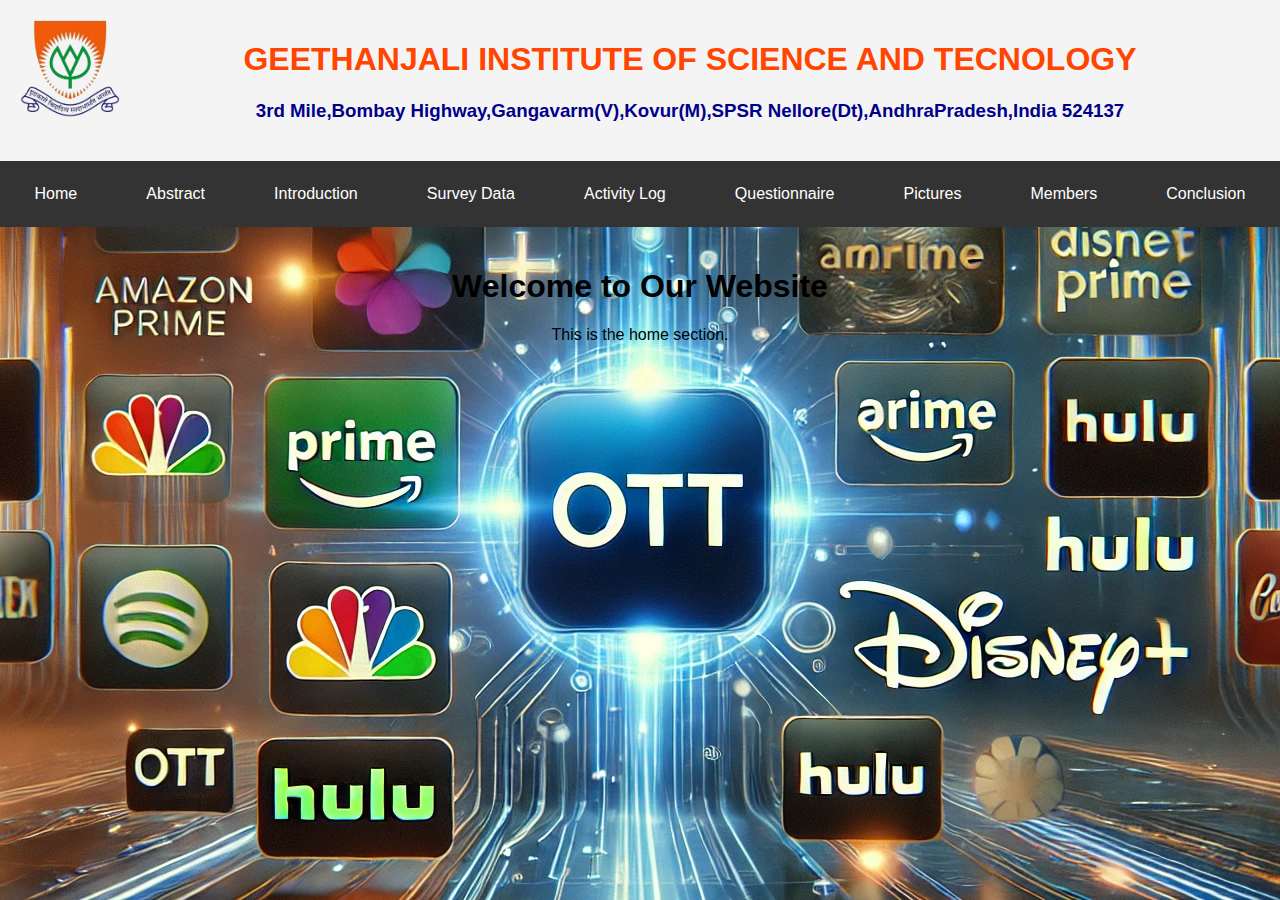
<file: index.html>
<!DOCTYPE html>
<html lang="en">
<head>
    <meta charset="UTF-8">
    <meta name="viewport" content="width=device-width, initial-scale=1.0">
    <title>Different types of ott plathforms</title>
    <style>
        body {
            font-family: Arial, sans-serif;
            margin: 0;
            padding: 0;
            background-position: top;
            background-size: auto;
        
            
        }
        .info {
            background-color: #f4f4f4;
            padding: 20px;
            text-align: center;
        }
        .navbar {
            background-color: #333;
            overflow: hidden;
            display: flex;
            justify-content: space-around;
            padding: 10px 0;
        }
        .navbar a {
            color: white;
            text-decoration: none;
            padding: 14px 20px;
        }
        .navbar a:hover {
            background-color: #575757;
        }
        .content {
            padding: 20px;
            text-align: center;
        }
    </style>
</head>
<body background="bg3.jpg">
    <div class="info">
        <img src="logo7.png" alt="Logo" align="left" width="100" height="100">
        <div>
        <h1 style="color: orangered;">GEETHANJALI INSTITUTE OF SCIENCE AND TECNOLOGY</h1>
         <h3 style="color: darkblue;">3rd Mile,Bombay Highway,Gangavarm(V),Kovur(M),SPSR Nellore(Dt),AndhraPradesh,India 524137</h3>
    </div>
    </div>
    <div class="navbar">
        <a href="#home">Home</a>
        <a href="abstract.html" >Abstract</a>
        <a href="introduction.html" >Introduction</a>
        <a href="surveydata.html" >Survey Data</a>
        <a href="activitylog.html" >Activity Log</a>
        <a href="questionnaire.html" >Questionnaire</a>
        <a href="pictures.html" >Pictures</a>
        <a href="members.html" >Members</a>
        <a href="conclusion.html" >Conclusion</a>
    </div>
    
    <div class="content" id="home">
        <h1>Welcome to Our Website</h1>
        <p>This is the home section.</p>
    </div>
</body>
</html>
</file>
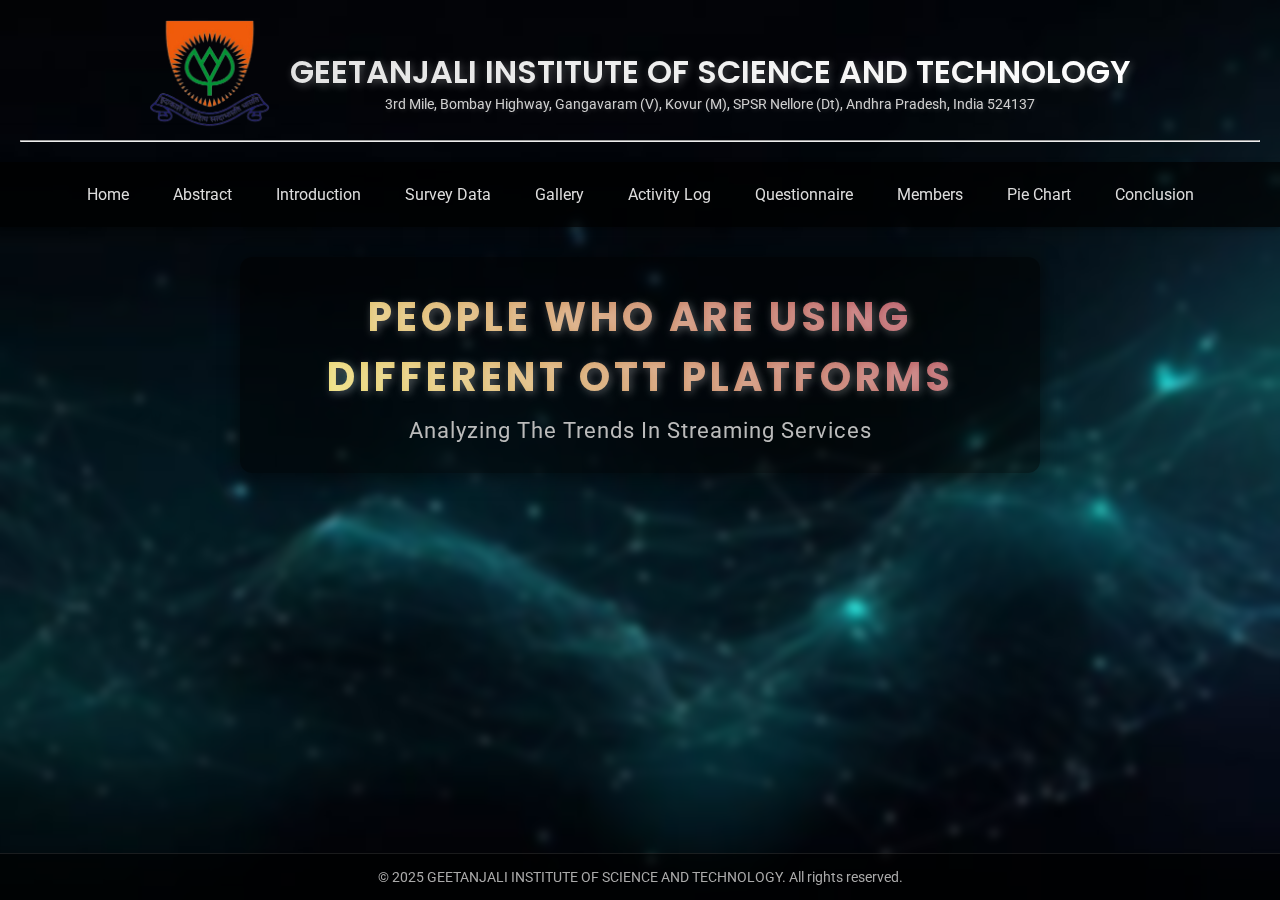
<file: A.html>
<!DOCTYPE html>
<html lang="en">
<head>
    <meta charset="UTF-8">
    <meta name="viewport" content="width=device-width, initial-scale=1.0">
    <title>Different Types of OTT Platforms</title>
    <link rel="stylesheet" href="style.css">
    <link href="https://fonts.googleapis.com/css2?family=Poppins:wght@400;600&family=Roboto&display=swap" rel="stylesheet">
    <style>
        .header-flex {
            display: flex;
            align-items: center;
            justify-content: center;
            flex-wrap: wrap;
            gap: 20px;
            text-align: center;
        }

        .header-flex img.logo7 {
            height: 110px;
        }

        .header-title {
            display: flex;
            flex-direction: column;
            align-items: center;
        }

        .header-title h1 {
            font-size: 32px;
            margin: 0;
        }

        .header-title p {
            margin: 0;
            font-size: 14px;
        }
    </style>
</head>
<body>
    <header>
        <div class="header-flex">
            <img src="logo7.png" class="logo7" alt="Logo">
            <div class="header-title">
                <h1>GEETANJALI INSTITUTE OF SCIENCE AND TECHNOLOGY</h1>
                <p>3rd Mile, Bombay Highway, Gangavaram (V), Kovur (M), SPSR Nellore (Dt), Andhra Pradesh, India 524137</p>
            </div>
        </div>
        <hr>
    </header>

    <nav class="navbar">
        <ul>
            <li><a href="A.html">Home</a></li>
            <li><a href="Abstract.html">Abstract</a></li>
            <li><a href="Introduction.html">Introduction</a></li>
            <li><a href="surveydata.html">Survey Data</a></li>
            <li><a href="gallery.html">Gallery</a></li>
            <li><a href="activitylog.html">Activity Log</a></li>
            <li><a href="questionnaire.html">Questionnaire</a></li>
            <li><a href="members.html">Members</a></li>
            <li><a href="pie chart.html">Pie Chart</a></li>
            <li><a href="conclusion.html">Conclusion</a></li>
        </ul>
    </nav>

    <main>
        <section class="content-card">
            <h1 class="title">People Who Are Using Different OTT Platforms</h1>
            <h2 class="subtitle">Analyzing the Trends in Streaming Services</h2>
        </section>
    </main>

    <footer>
        &copy; 2025 GEETANJALI INSTITUTE OF SCIENCE AND TECHNOLOGY. All rights reserved.
    </footer>
</body>
</html>
</file>
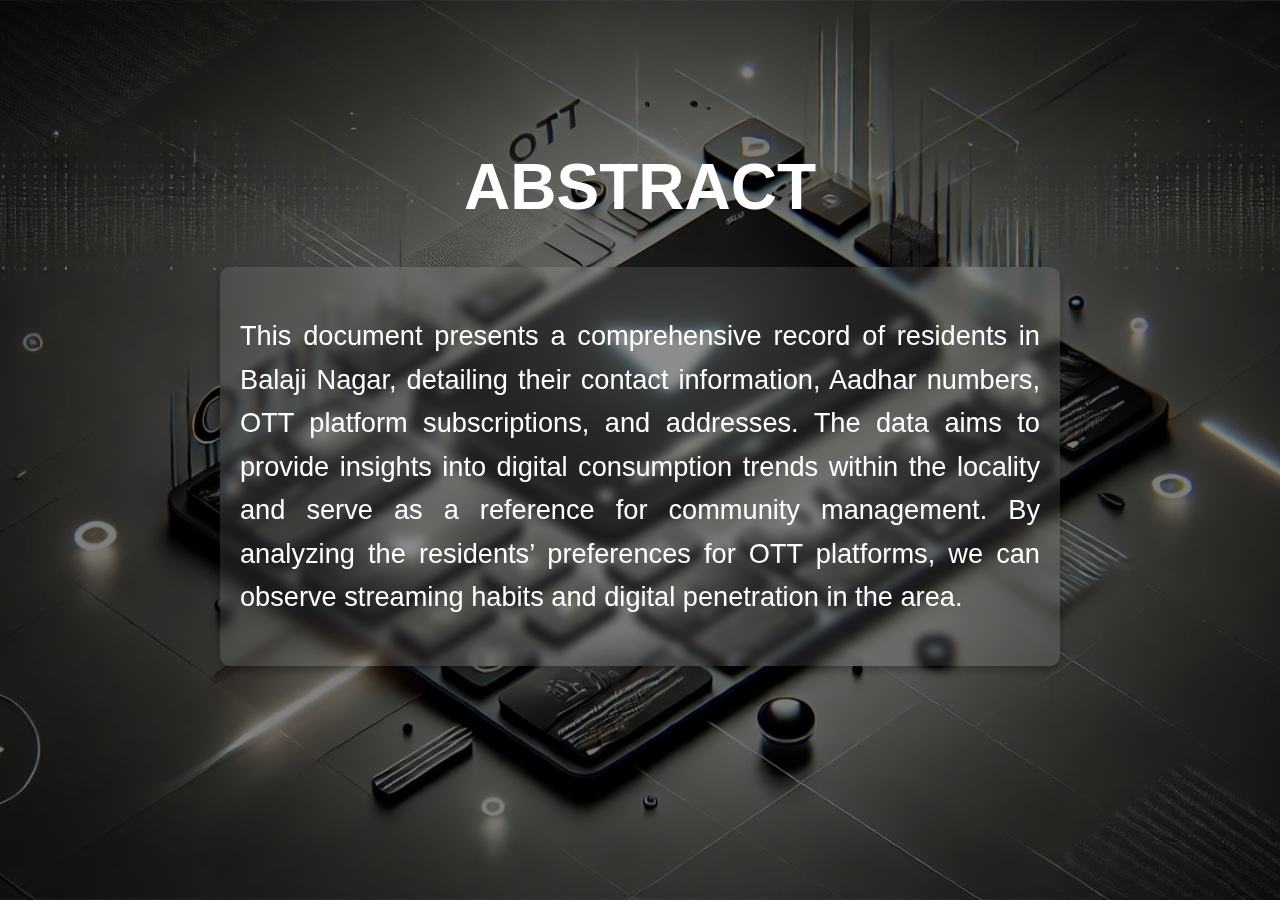
<file: Abstract.html>
<!DOCTYPE html>
<html lang="en">
<head>
    <meta charset="UTF-8">
    <meta name="viewport" content="width=device-width, initial-scale=1.0">
    <title>Abstract</title>
    <style>
        /* Background styling */
        body {
            font-family: Arial, sans-serif;
            margin: 0;
            padding: 0;
            background: url('abstract.jpg') no-repeat center center fixed;
            background-size: cover;
            color: white; /* Default text color */
            position: relative;
        }

        /* Transparent overlay */
        body::before {
            content: "";
            position: fixed;
            top: 0;
            left: 0;
            width: 100%;
            height: 100%;
            background: rgba(0, 0, 0, 0.5); /* Dark overlay for better readability */
            z-index: -1;
        }

        /* Header styling */
        .head h1 {
            text-align: center;
            font-size: 4em;
            margin-top: 150px;
            transition: color 0.3s ease-in-out;
            text-transform: uppercase;
            font-weight: bold;

        }

        .head h1:hover {
            color: aqua;
        }

        /* Paragraph container */
        .par {
            width: 80%;
            max-width: 800px;
            margin: 20px auto;
            background: rgba(255, 255, 255, 0.1); /* Slight transparency */
            padding: 20px;
            border-radius: 10px;
            box-shadow: 0px 4px 10px rgba(0, 0, 0, 0.3);
            backdrop-filter: blur(5px); /* Blur effect for a glassmorphism style */
        }

        /* Paragraph text */
        .par p {
            font-size: 1.7em;
            line-height: 1.6;
            text-align: justify;
        }
        .par p:hover{
            color: aqua;
        }
    </style>
</head>
<body>

    <div class="head">
        <h1>Abstract</h1>
    </div>

    <div class="par">
        <p>
            This document presents a comprehensive record of residents in Balaji Nagar, detailing their contact information, Aadhar numbers, OTT platform subscriptions, and addresses. The data aims to provide insights into digital consumption trends within the locality and serve as a reference for community management. By analyzing the residents’ preferences for OTT platforms, we can observe streaming habits and digital penetration in the area.
        </p>
    </div>

</body>
</html>
</file>
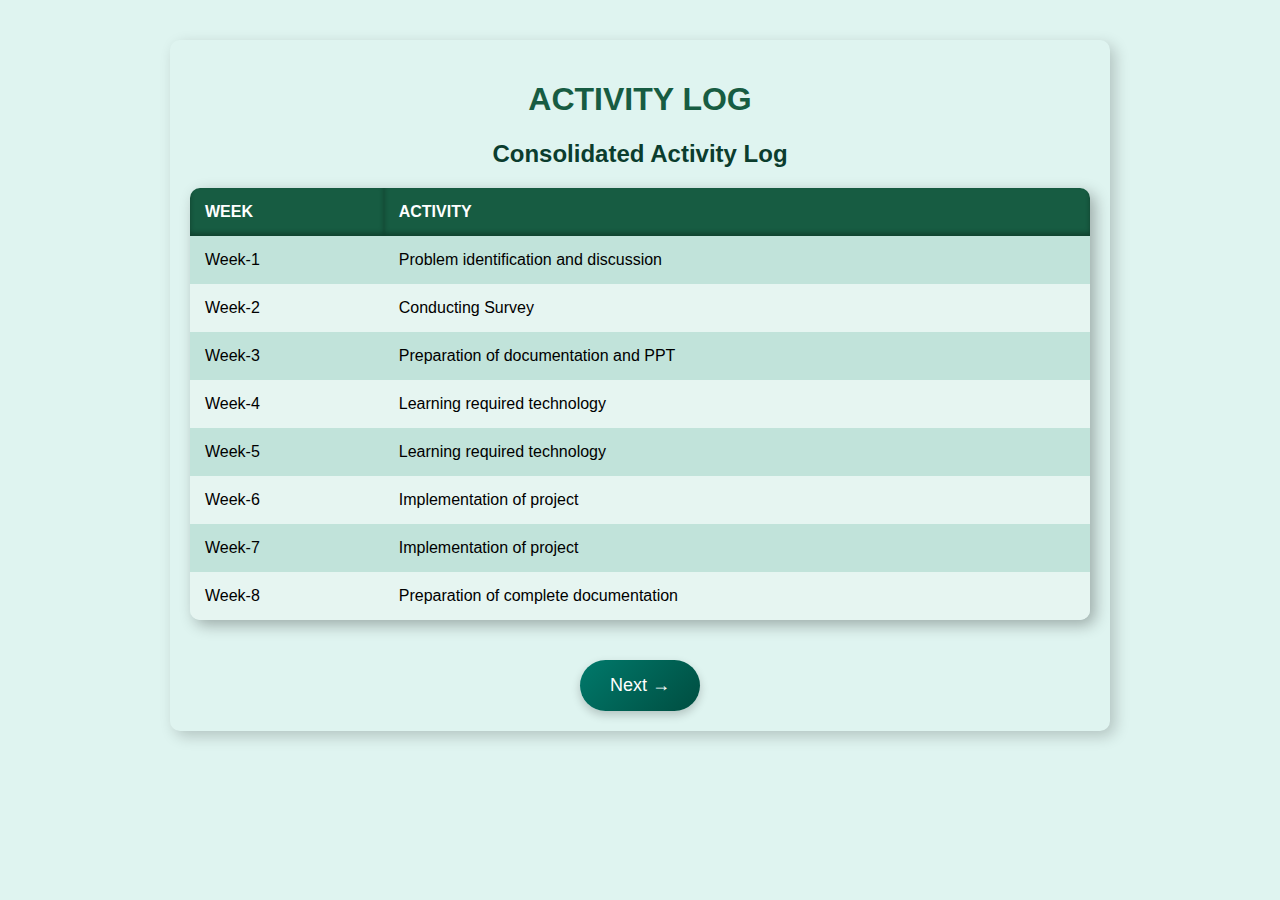
<file: activitylog.html>
<!DOCTYPE html>
<html lang="en">
<head>
    <meta charset="UTF-8">
    <meta name="viewport" content="width=device-width, initial-scale=1.0">
    <title>Activity Log</title>
    <style>
        body {
            font-family: Arial, sans-serif;
            margin: 20px;
            padding: 20px;
            background-color: #dff4f0;
            text-align: center;
        }
        .container {
            max-width: 900px;
            margin: auto;
            
            padding: 20px;
            border-radius: 10px;
            box-shadow: 5px 5px 15px rgba(0, 0, 0, 0.2);
        }
        h1 {
            color: #175c42;
        }
        h2 {
            color: #0b3d2e;
        }
        table {
            width: 100%;
            border-collapse: collapse;
            margin-top: 20px;
            border-radius: 10px;
            overflow: hidden;
            box-shadow: 5px 5px 15px rgba(0, 0, 0, 0.3);
        }
        th, td {
            padding: 15px;
            text-align: left;
        }
        th {
            background-color: #175c42;
            color: white;
            box-shadow: inset 0px -3px 5px rgba(0, 0, 0, 0.3);
        }
        tr:nth-child(even) {
            background-color: #c1e3da;
        }
        tr:nth-child(odd) {
            background-color: #e6f5f1;
        }
        .nav-buttons {
            margin-top: 20px;
        }
        .nav-buttons button {
            display: inline-block;
            margin-top: 20px;
            padding: 15px 30px;
            background: linear-gradient(135deg, #00796B, #004D40);
            color: white;
            text-decoration: none;
            border-radius: 30px;
            font-size: 18px;
            transition: 0.3s;
            cursor: pointer;
            border: none;
            box-shadow: 0px 4px 10px rgba(0, 0, 0, 0.2);
        }
        .nav-buttons button:hover {
            background: linear-gradient(135deg, #004D40, #002D20);
            transform: scale(1.1);
        }
        .prev { background-color: #175c42; }
        .next { background-color: #0b3d2e; }
    </style>
</head>
<body>
    <div class="container">
        <h1>ACTIVITY LOG</h1>
        <h2>Consolidated Activity Log</h2>
        <table>
            <tr>
                <th>WEEK</th>
                <th>ACTIVITY</th>
            </tr>
            <tr>
                <td>Week-1</td>
                <td>Problem identification and discussion</td>
            </tr>
            <tr>
                <td>Week-2</td>
                <td>Conducting Survey</td>
            </tr>
            <tr>
                <td>Week-3</td>
                <td>Preparation of documentation and PPT</td>
            </tr>
            <tr>
                <td>Week-4</td>
                <td>Learning required technology</td>
            </tr>
            <tr>
                <td>Week-5</td>
                <td>Learning required technology</td>
            </tr>
            <tr>
                <td>Week-6</td>
                <td>Implementation of project</td>
            </tr>
            <tr>
                <td>Week-7</td>
                <td>Implementation of project</td>
            </tr>
            <tr>
                <td>Week-8</td>
                <td>Preparation of complete documentation</td>
            </tr>
        </table>
        <div class="nav-buttons">
            <a href="activitylog2.html">
            <button class="next">Next &rarr;</button></a>
        </div>
    </div>
</body>
</html>
</file>
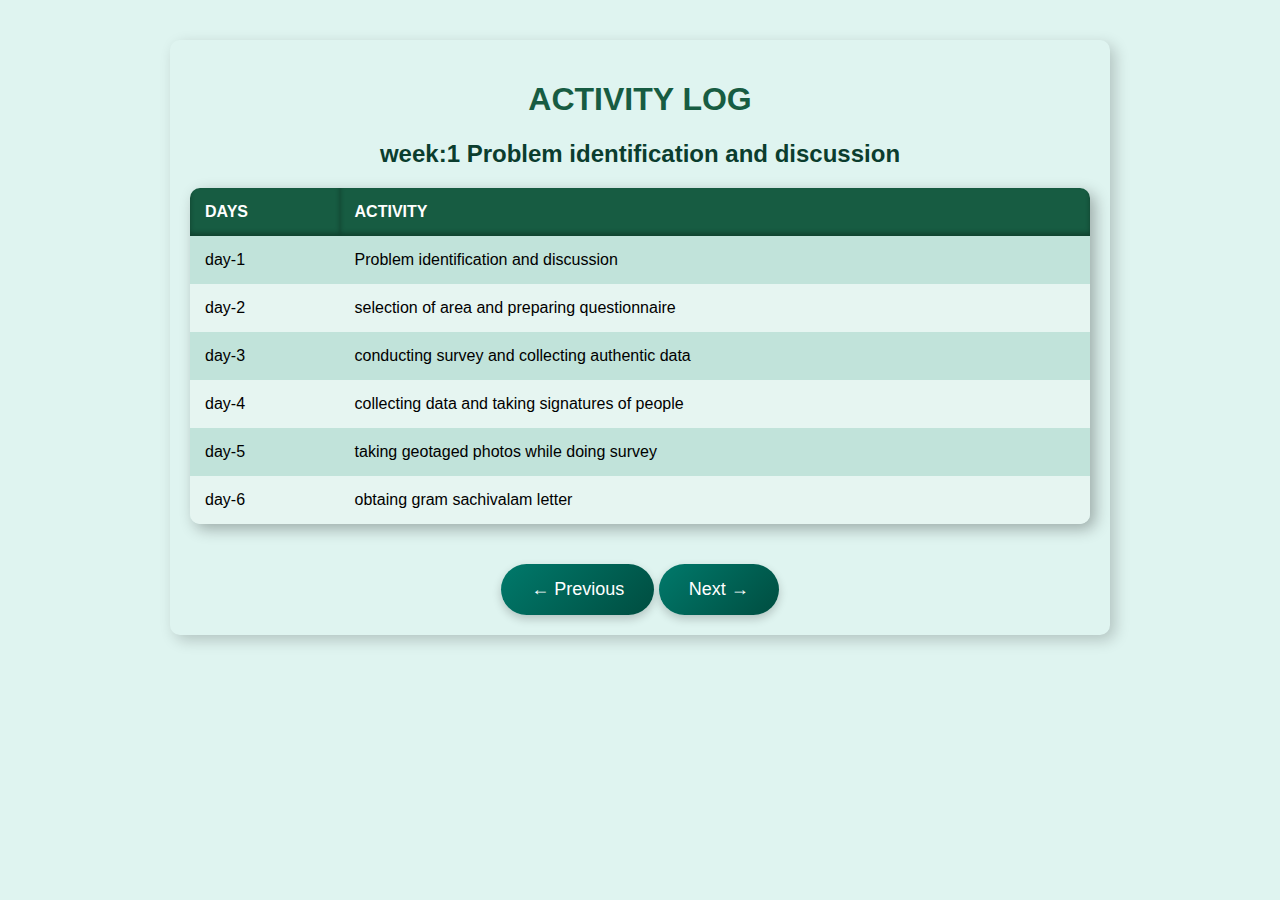
<file: activitylog2.html>
<!DOCTYPE html>
<html lang="en">
<head>
    <meta charset="UTF-8">
    <meta name="viewport" content="width=device-width, initial-scale=1.0">
    <title>Activity Log</title>
    <style>
        body {
            font-family: Arial, sans-serif;
            margin: 20px;
            padding: 20px;
            background-color: #dff4f0;
            text-align: center;
        }
        .container {
            max-width: 900px;
            margin: auto;
            padding: 20px;
            border-radius: 10px;
            box-shadow: 5px 5px 15px rgba(0, 0, 0, 0.2);
        }
        h1 {
            color: #175c42;
        }
        h2 {
            color: #0b3d2e;
        }
        table {
            width: 100%;
            border-collapse: collapse;
            margin-top: 20px;
            border-radius: 10px;
            overflow: hidden;
            box-shadow: 5px 5px 15px rgba(0, 0, 0, 0.3);
        }
        th, td {
            padding: 15px;
            text-align: left;
        }
        th {
            background-color: #175c42;
            color: white;
            box-shadow: inset 0px -3px 5px rgba(0, 0, 0, 0.3);
        }
        tr:nth-child(even) {
            background-color: #c1e3da;
        }
        tr:nth-child(odd) {
            background-color: #e6f5f1;
        }
        .nav-buttons {
            margin-top: 20px;
        }
        .nav-buttons button {
            display: inline-block;
            margin-top: 20px;
            padding: 15px 30px;
            background: linear-gradient(135deg, #00796B, #004D40);
            color: white;
            text-decoration: none;
            border-radius: 30px;
            font-size: 18px;
            transition: 0.3s;
            cursor: pointer;
            border: none;
            box-shadow: 0px 4px 10px rgba(0, 0, 0, 0.2);
        }
        .nav-buttons button:hover {
            background: linear-gradient(135deg, #004D40, #002D20);
            transform: scale(1.1);
        }
        .prev { background-color: #175c42; }
        .next { background-color: #0b3d2e; }
    </style>
</head>
<body>
    <div class="container">
        <h1>ACTIVITY LOG</h1>
        <h2>week:1 Problem identification and discussion</h2>
        <table>
            <tr>
                <th>DAYS</th>
                <th>ACTIVITY</th>
            </tr>
            <tr>
                <td>day-1</td>
                <td>Problem identification and discussion</td>
            </tr>
            <tr>
                <td>day-2</td>
                <td>selection of area and preparing questionnaire</td>
            </tr>
            <tr>
                <td>day-3</td>
                <td>conducting survey and collecting authentic data</td>
            </tr>
            <tr>
                <td>day-4</td>
                <td>collecting data and taking signatures of people </td>
            </tr>
            <tr>
                <td>day-5</td>
                <td>taking geotaged photos while doing survey</td>
            </tr>
            <tr>
                <td>day-6</td>
                <td>obtaing gram sachivalam letter</td>
            </tr>
            
        </table>
        <div class="nav-buttons">
            <a href="activitylog.html">
            <button class="prev">&larr; Previous</button></a>
        <a href="activitylog3.html">
            <button class="next">Next &rarr;</button></a>
        </div>
    </div>
</body>
</html>
</file>
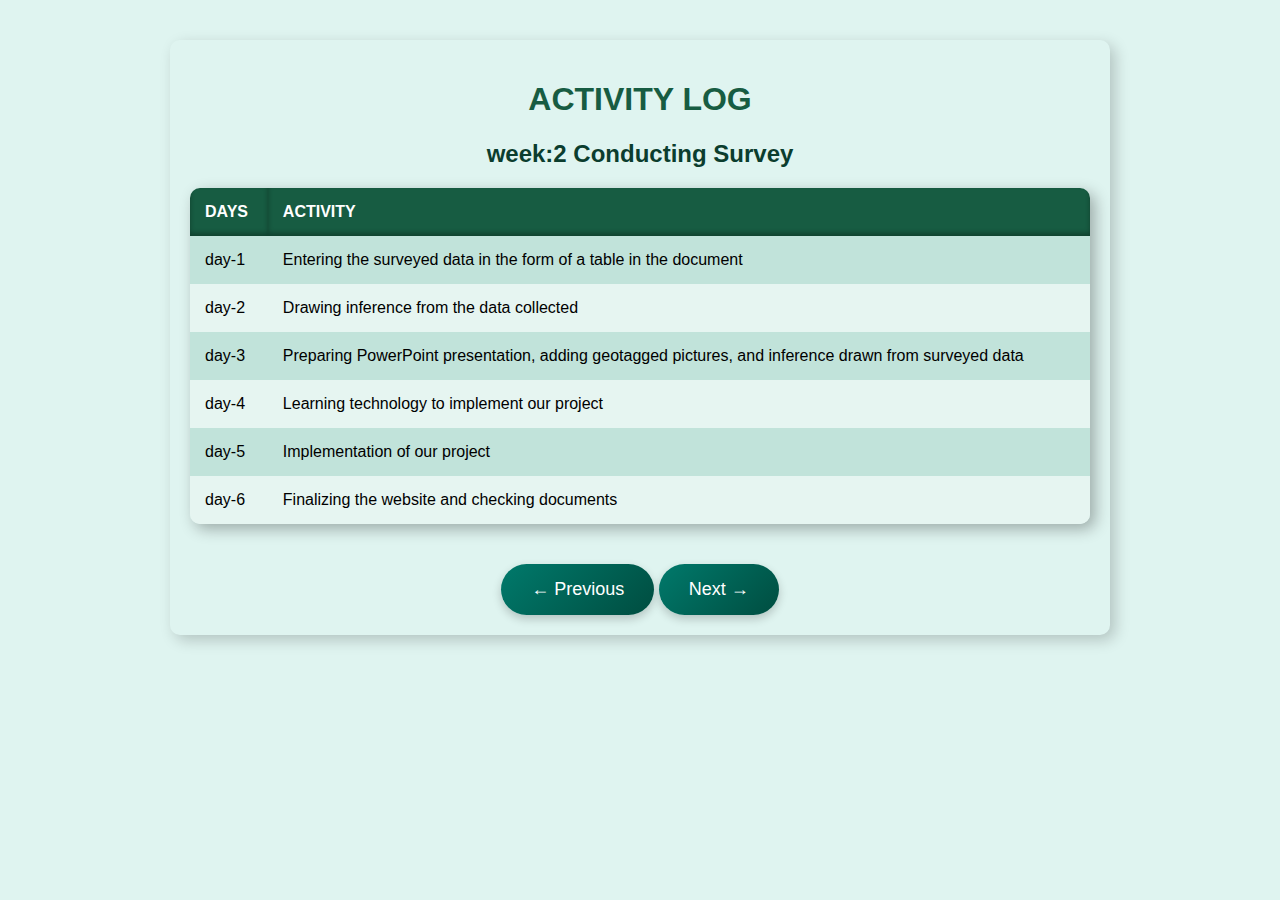
<file: activitylog3.html>
<!DOCTYPE html>
<html lang="en">
<head>
    <meta charset="UTF-8">
    <meta name="viewport" content="width=device-width, initial-scale=1.0">
    <title>Activity Log</title>
    <style>
        body {
            font-family: Arial, sans-serif;
            margin: 20px;
            padding: 20px;
            background-color: #dff4f0;
            text-align: center;
        }
        .container {
            max-width: 900px;
            margin: auto;
            padding: 20px;
            border-radius: 10px;
            box-shadow: 5px 5px 15px rgba(0, 0, 0, 0.2);
        }
        h1 {
            color: #175c42;
        }
        h2 {
            color: #0b3d2e;
        }
        table {
            width: 100%;
            border-collapse: collapse;
            margin-top: 20px;
            border-radius: 10px;
            overflow: hidden;
            box-shadow: 5px 5px 15px rgba(0, 0, 0, 0.3);
        }
        th, td {
            padding: 15px;
            text-align: left;
        }
        th {
            background-color: #175c42;
            color: white;
            box-shadow: inset 0px -3px 5px rgba(0, 0, 0, 0.3);
        }
        tr:nth-child(even) {
            background-color: #c1e3da;
        }
        tr:nth-child(odd) {
            background-color: #e6f5f1;
        }
        .nav-buttons {
            margin-top: 20px;
        }
        .nav-buttons button {
            display: inline-block;
            margin-top: 20px;
            padding: 15px 30px;
            background: linear-gradient(135deg, #00796B, #004D40);
            color: white;
            text-decoration: none;
            border-radius: 30px;
            font-size: 18px;
            transition: 0.3s;
            cursor: pointer;
            border: none;
            box-shadow: 0px 4px 10px rgba(0, 0, 0, 0.2);
        }
        .nav-buttons button:hover {
            background: linear-gradient(135deg, #004D40, #002D20);
            transform: scale(1.1);
        }
        .prev { background-color: #175c42; }
        .next { background-color: #0b3d2e; }
    </style>
</head>
<body>
    <div class="container">
        <h1>ACTIVITY LOG</h1>
        <h2>week:2 Conducting Survey</h2>
        <table>
            <tr>
                <th>DAYS</th>
                <th>ACTIVITY</th>
            </tr>
            <tr>
                <td>day-1</td>
                <td>Entering the surveyed data in the form of a table in the document</td>
            </tr>
            <tr>
                <td>day-2</td>
                <td>Drawing inference from the data collected</td>
            </tr>
            <tr>
                <td>day-3</td>
                <td>Preparing PowerPoint presentation, adding geotagged pictures, and inference drawn from surveyed data</td>
            </tr>
            <tr>
                <td>day-4</td>
                <td>Learning technology to implement our project</td>
            </tr>
            <tr>
                <td>day-5</td>
                <td>Implementation of our project</td>
            </tr>
            <tr>
                <td>day-6</td>
                <td>Finalizing the website and checking documents</td>
            </tr>
            
        </table>
        <div class="nav-buttons">
            <a href="activitylog2.html">
            <button class="prev">&larr; Previous</button></a>
        <a href="activitylog4.html">
            <button class="next">Next &rarr;</button></a>
        </div>
    </div>
</body>
</html>
</file>
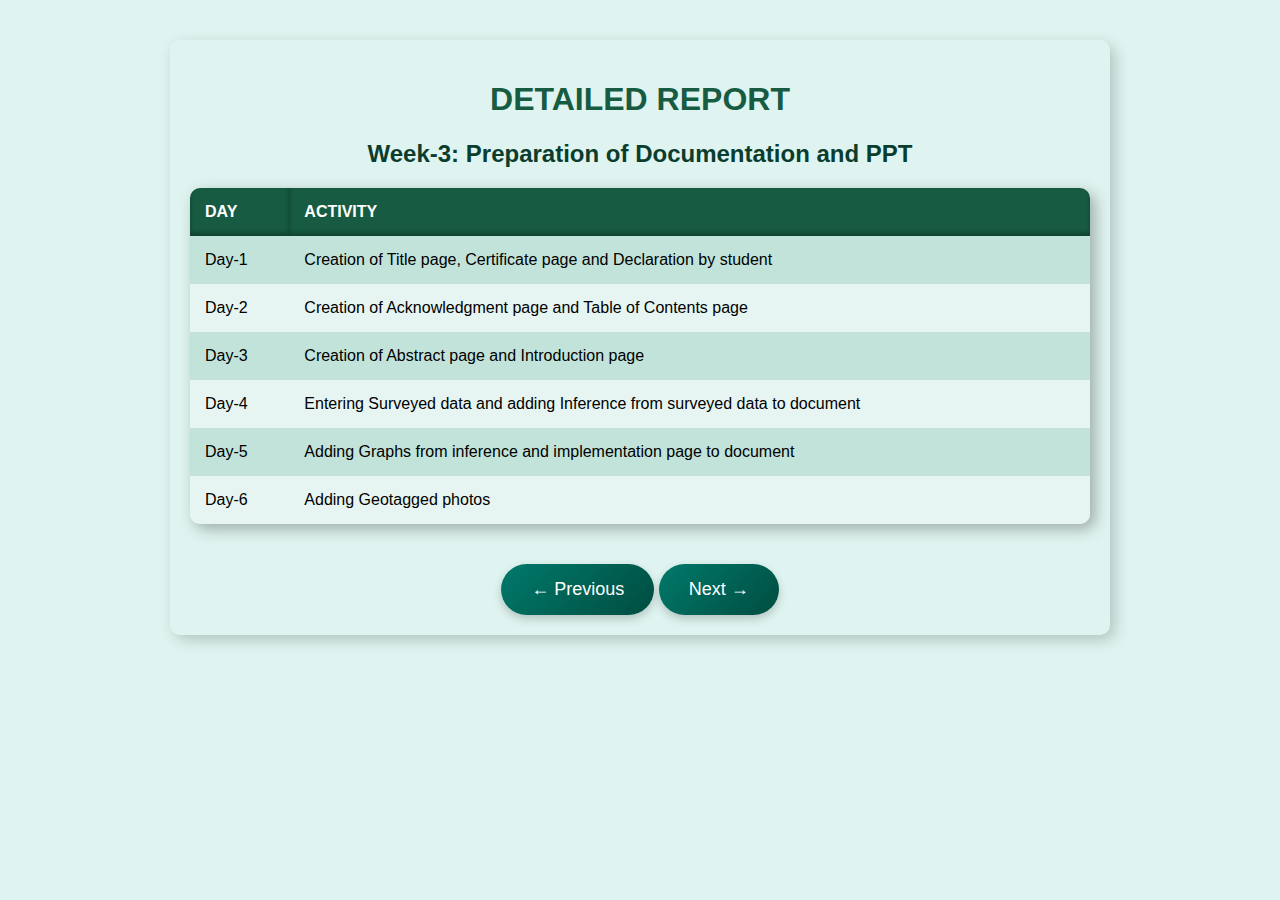
<file: activitylog4.html>
<!DOCTYPE html>
<html lang="en">
<head>
    <meta charset="UTF-8">
    <meta name="viewport" content="width=device-width, initial-scale=1.0">
    <title>Activity Log</title>
    <style>
        body {
            font-family: Arial, sans-serif;
            margin: 20px;
            padding: 20px;
            background-color: #dff4f0;
            text-align: center;
        }
        .container {
            max-width: 900px;
            margin: auto;
            padding: 20px;
            border-radius: 10px;
            box-shadow: 5px 5px 15px rgba(0, 0, 0, 0.2);
        }
        h1 {
            color: #175c42;
        }
        h2 {
            color: #0b3d2e;
        }
        h2:hover{
            color: #004D40;
            text-decoration: underline;
        }
        table {
            width: 100%;
            border-collapse: collapse;
            margin-top: 20px;
            border-radius: 10px;
            overflow: hidden;
            box-shadow: 5px 5px 15px rgba(0, 0, 0, 0.3);
        }
        th, td {
            padding: 15px;
            text-align: left;
        }
        th {
            background-color: #175c42;
            color: white;
            box-shadow: inset 0px -3px 5px rgba(0, 0, 0, 0.3);
        }
        tr:nth-child(even) {
            background-color: #c1e3da;
        }
        tr:nth-child(odd) {
            background-color: #e6f5f1;
        }
        .nav-buttons {
            margin-top: 20px;
        }
        .nav-buttons button {
            display: inline-block;
            margin-top: 20px;
            padding: 15px 30px;
            background: linear-gradient(135deg, #00796B, #004D40);
            color: white;
            text-decoration: none;
            border-radius: 30px;
            font-size: 18px;
            transition: 0.3s;
            cursor: pointer;
            border: none;
            box-shadow: 0px 4px 10px rgba(0, 0, 0, 0.2);
        }
        .nav-buttons button:hover {
            background: linear-gradient(135deg, #004D40, #002D20);
            transform: scale(1.1);
        }
        .prev { background-color: #175c42; }
        .next { background-color: #0b3d2e; }
    </style>
</head>
<body>
    <div class="container">
        <h1>DETAILED REPORT</h1>
        <h2>Week-3: Preparation of Documentation and PPT</h2>
        <table>
            <tr>
                <th>DAY</th>
                <th>ACTIVITY</th>
            </tr>
            <tr>
                <td>Day-1</td>
                <td>Creation of Title page, Certificate page and Declaration by student</td>
            </tr>
            <tr>
                <td>Day-2</td>
                <td>Creation of Acknowledgment page and Table of Contents page</td>
            </tr>
            <tr>
                <td>Day-3</td>
                <td>Creation of Abstract page and Introduction page</td>
            </tr>
            <tr>
                <td>Day-4</td>
                <td>Entering Surveyed data and adding Inference from surveyed data to document</td>
            </tr>
            <tr>
                <td>Day-5</td>
                <td>Adding Graphs from inference and implementation page to document</td>
            </tr>
            <tr>
                <td>Day-6</td>
                <td>Adding Geotagged photos</td>
            </tr>
        </table>
        <div class="nav-buttons">
            <a href="/activitylog3.html">
            <button class="prev">&larr; Previous</button></a>
            <a href= "activitylog5.html">
            <button class="next">Next &rarr;</button></a>
        </div>
    </div>
</body>
</html>
</file>
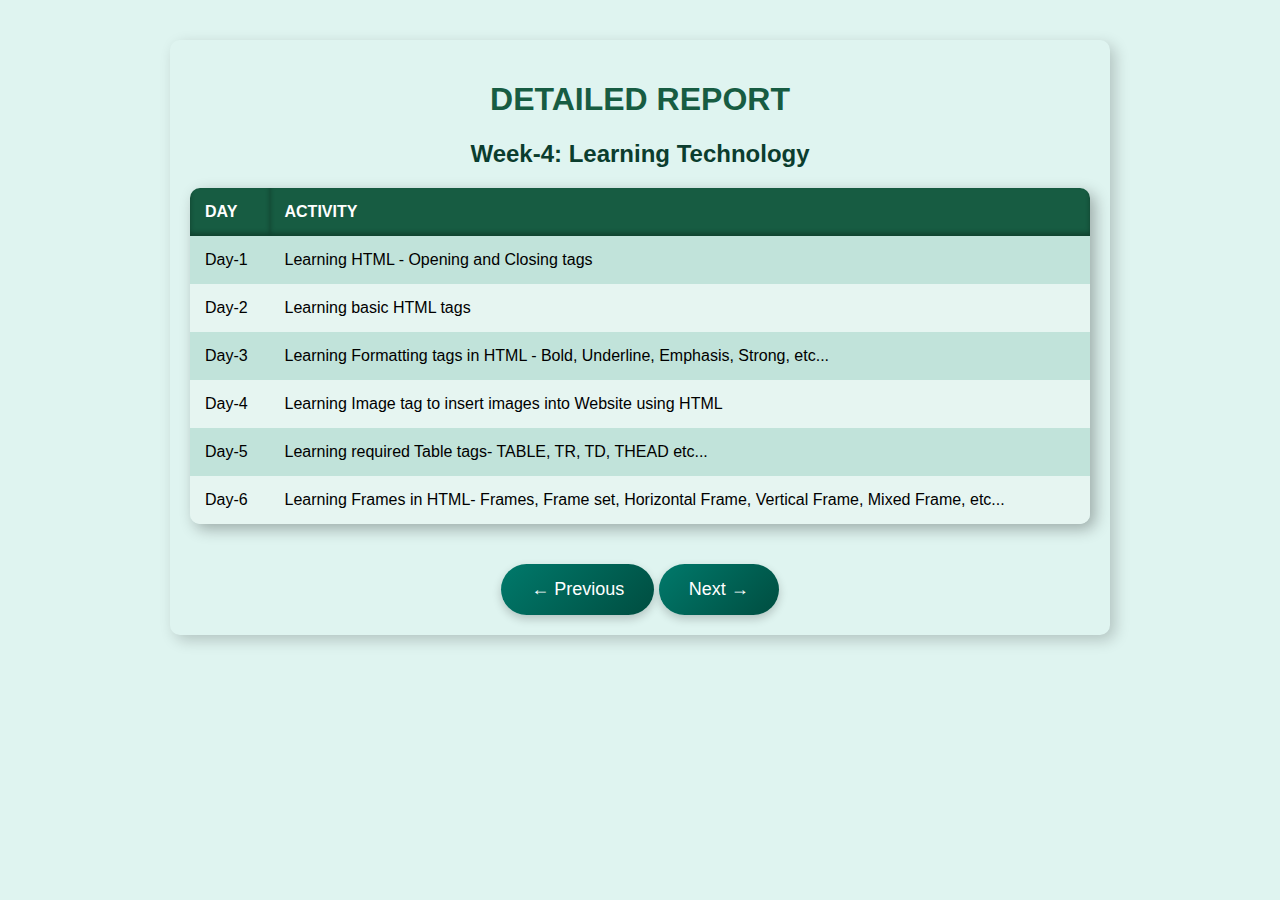
<file: activitylog5.html>
<!DOCTYPE html>
<html lang="en">
<head>
    <meta charset="UTF-8">
    <meta name="viewport" content="width=device-width, initial-scale=1.0">
    <title>Activity Log</title>
    <style>
        body {
            font-family: Arial, sans-serif;
            margin: 20px;
            padding: 20px;
            background-color: #dff4f0;
            text-align: center;
        }
        .container {
            max-width: 900px;
            margin: auto;
            padding: 20px;
            border-radius: 10px;
            box-shadow: 5px 5px 15px rgba(0, 0, 0, 0.2);
        }
        h1 {
            color: #175c42;
        }
        h2 {
            color: #0b3d2e;
        }
        table {
            width: 100%;
            border-collapse: collapse;
            margin-top: 20px;
            border-radius: 10px;
            overflow: hidden;
            box-shadow: 5px 5px 15px rgba(0, 0, 0, 0.3);
        }
        th, td {
            padding: 15px;
            text-align: left;
        }
        th {
            background-color: #175c42;
            color: white;
            box-shadow: inset 0px -3px 5px rgba(0, 0, 0, 0.3);
        }
        tr:nth-child(even) {
            background-color: #c1e3da;
        }
        tr:nth-child(odd) {
            background-color: #e6f5f1;
        }
        .nav-buttons {
            margin-top: 20px;
        }
        .nav-buttons button {
            display: inline-block;
            margin-top: 20px;
            padding: 15px 30px;
            background: linear-gradient(135deg, #00796B, #004D40);
            color: white;
            text-decoration: none;
            border-radius: 30px;
            font-size: 18px;
            transition: 0.3s;
            cursor: pointer;
            border: none;
            box-shadow: 0px 4px 10px rgba(0, 0, 0, 0.2);
        }
        .nav-buttons button:hover {
            background: linear-gradient(135deg, #004D40, #002D20);
            transform: scale(1.1);
        }
        .prev { background-color: #175c42; }
        .next { background-color: #0b3d2e; }
    </style>
</head>
<body>
    <div class="container">
        <h1>DETAILED REPORT</h1>
        <h2>Week-4: Learning Technology</h2>
        <table>
            <tr>
                <th>DAY</th>
                <th>ACTIVITY</th>
            </tr>
            <tr>
                <td>Day-1</td>
                <td>Learning HTML - Opening and Closing tags</td>
            </tr>
            <tr>
                <td>Day-2</td>
                <td>Learning basic HTML tags</td>
            </tr>
            <tr>
                <td>Day-3</td>
                <td>Learning Formatting tags in HTML - Bold, Underline, Emphasis, Strong, etc...</td>
            </tr>
            <tr>
                <td>Day-4</td>
                <td>Learning Image tag to insert images into Website using HTML</td>
            </tr>
            <tr>
                <td>Day-5</td>
                <td>Learning required Table tags- TABLE, TR, TD, THEAD etc...</td>
            </tr>
            <tr>
                <td>Day-6</td>
                <td>Learning Frames in HTML- Frames, Frame set, Horizontal Frame, Vertical Frame, Mixed Frame, etc...</td>
            </tr>
        </table>
        <div class="nav-buttons">
            <a href="activitylog4.html">
            <button class="prev">&larr; Previous</button></a>
            <a href="activitylog6.html">
            <button class="next">Next &rarr;</button></a>
        </div>
    </div>
</body>
</html>
</file>
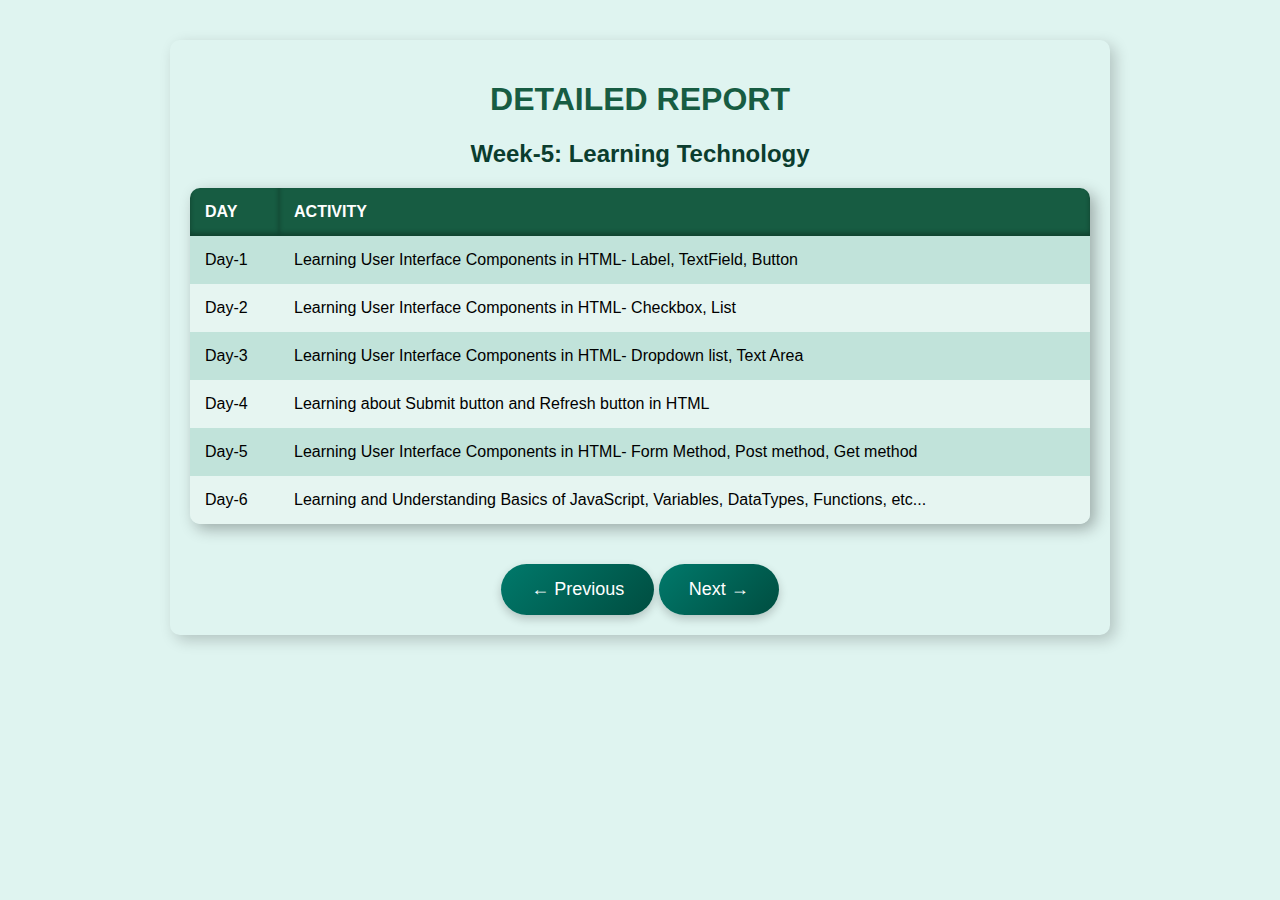
<file: activitylog6.html>
<!DOCTYPE html>
<html lang="en">
<head>
    <meta charset="UTF-8">
    <meta name="viewport" content="width=device-width, initial-scale=1.0">
    <title>Activity Log</title>
    <style>
        body {
            font-family: Arial, sans-serif;
            margin: 20px;
            padding: 20px;
            background-color: #dff4f0;
            text-align: center;
        }
        .container {
            max-width: 900px;
            margin: auto;
            padding: 20px;
            border-radius: 10px;
            box-shadow: 5px 5px 15px rgba(0, 0, 0, 0.2);
        }
        h1 {
            color: #175c42;
        }
        h2 {
            color: #0b3d2e;
        }
        table {
            width: 100%;
            border-collapse: collapse;
            margin-top: 20px;
            border-radius: 10px;
            overflow: hidden;
            box-shadow: 5px 5px 15px rgba(0, 0, 0, 0.3);
        }
        th, td {
            padding: 15px;
            text-align: left;
        }
        th {
            background-color: #175c42;
            color: white;
            box-shadow: inset 0px -3px 5px rgba(0, 0, 0, 0.3);
        }
        tr:nth-child(even) {
            background-color: #c1e3da;
        }
        tr:nth-child(odd) {
            background-color: #e6f5f1;
        }
        .nav-buttons {
            margin-top: 20px;
        }
        .nav-buttons button {
            display: inline-block;
            margin-top: 20px;
            padding: 15px 30px;
            background: linear-gradient(135deg, #00796B, #004D40);
            color: white;
            text-decoration: none;
            border-radius: 30px;
            font-size: 18px;
            transition: 0.3s;
            cursor: pointer;
            border: none;
            box-shadow: 0px 4px 10px rgba(0, 0, 0, 0.2);
        }
        .nav-buttons button:hover {
            background: linear-gradient(135deg, #004D40, #002D20);
            transform: scale(1.1);
        }
        .prev { background-color: #175c42; }
        .next { background-color: #0b3d2e; }
    </style>
</head>
<body>
    <div class="container">
        <h1>DETAILED REPORT</h1>
        <h2>Week-5: Learning Technology</h2>
        <table>
            <tr>
                <th>DAY</th>
                <th>ACTIVITY</th>
            </tr>
            <tr>
                <td>Day-1</td>
                <td>Learning User Interface Components in HTML- Label, TextField, Button</td>
            </tr>
            <tr>
                <td>Day-2</td>
                <td>Learning User Interface Components in HTML- Checkbox, List</td>
            </tr>
            <tr>
                <td>Day-3</td>
                <td>Learning User Interface Components in HTML- Dropdown list, Text Area</td>
            </tr>
            <tr>
                <td>Day-4</td>
                <td>Learning about Submit button and Refresh button in HTML</td>
            </tr>
            <tr>
                <td>Day-5</td>
                <td>Learning User Interface Components in HTML- Form Method, Post method, Get method</td>
            </tr>
            <tr>
                <td>Day-6</td>
                <td>Learning and Understanding Basics of JavaScript, Variables, DataTypes, Functions, etc...</td>
            </tr>
        </table>
        <div class="nav-buttons">
            <a href="activitylog5.html">
            <button class="prev">&larr; Previous</button></a>
            <a href="activitylog7.html">
            <button class="next">Next &rarr;</button></a>
        </div>
    </div>
</body>
</html>
</file>
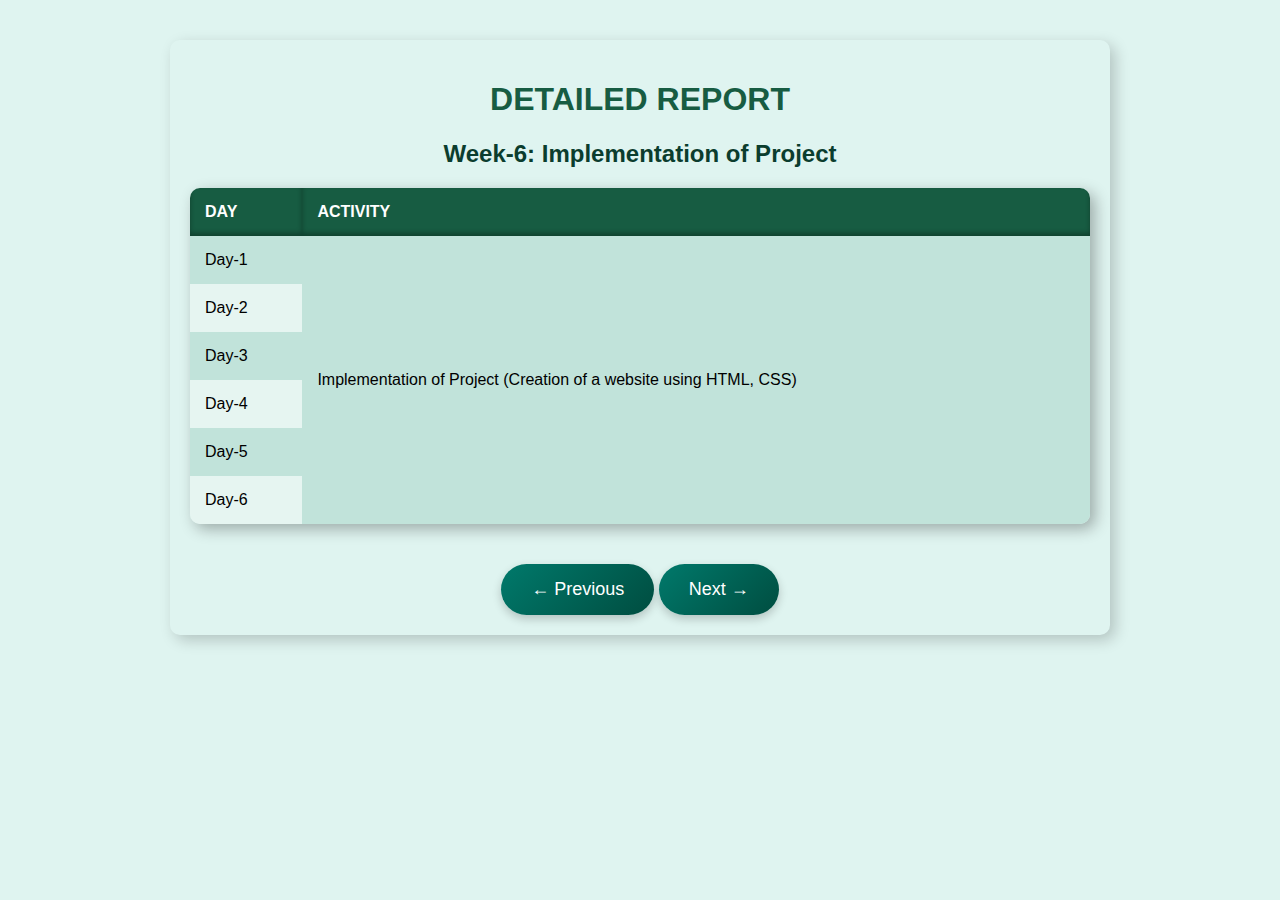
<file: activitylog7.html>
<!DOCTYPE html>
<html lang="en">
<head>
    <meta charset="UTF-8">
    <meta name="viewport" content="width=device-width, initial-scale=1.0">
    <title>Activity Log</title>
    <style>
        body {
            font-family: Arial, sans-serif;
            margin: 20px;
            padding: 20px;
            background-color: #dff4f0;
            text-align: center;
        }
        .container {
            max-width: 900px;
            margin: auto;
            padding: 20px;
            border-radius: 10px;
            box-shadow: 5px 5px 15px rgba(0, 0, 0, 0.2);
        }
        h1 {
            color: #175c42;
        }
        h2 {
            color: #0b3d2e;
        }
        table {
            width: 100%;
            border-collapse: collapse;
            margin-top: 20px;
            border-radius: 10px;
            overflow: hidden;
            box-shadow: 5px 5px 15px rgba(0, 0, 0, 0.3);
        }
        th, td {
            padding: 15px;
            text-align: left;
        }
        th {
            background-color: #175c42;
            color: white;
            box-shadow: inset 0px -3px 5px rgba(0, 0, 0, 0.3);
        }
        tr:nth-child(even) {
            background-color: #c1e3da;
        }
        tr:nth-child(odd) {
            background-color: #e6f5f1;
        }
        .nav-buttons {
            margin-top: 20px;
        }
        .nav-buttons button {
            display: inline-block;
            margin-top: 20px;
            padding: 15px 30px;
            background: linear-gradient(135deg, #00796B, #004D40);
            color: white;
            text-decoration: none;
            border-radius: 30px;
            font-size: 18px;
            transition: 0.3s;
            cursor: pointer;
            border: none;
            box-shadow: 0px 4px 10px rgba(0, 0, 0, 0.2);
        }
        .nav-buttons button:hover {
            background: linear-gradient(135deg, #004D40, #002D20);
            transform: scale(1.1);
        }
        .prev { background-color: #175c42; }
        .next { background-color: #0b3d2e; }
    </style>
</head>
<body>
    <div class="container">
        <h1>DETAILED REPORT</h1>
        
        <h2>Week-6: Implementation of Project</h2>
        <table>
            <tr>
                <th>DAY</th>
                <th>ACTIVITY</th>
            </tr>
            <tr>
                <td>Day-1</td>
                <td rowspan="6">Implementation of Project (Creation of a website using HTML, CSS)</td>
            </tr>
            <tr>
                <td>Day-2</td>
            </tr>
            <tr>
                <td>Day-3</td>
            </tr>
            <tr>
                <td>Day-4</td>
            </tr>
            <tr>
                <td>Day-5</td>
            </tr>
            <tr>
                <td>Day-6</td>
            </tr>
        </table>
        
        <div class="nav-buttons">
            <a href="activitylog6.html">
            <button class="prev">&larr; Previous</button></a>
            <a href="activitylog8.html">
            <button class="next">Next &rarr;</button></a>
        </div>
    </div>
</body>
</html>
</file>
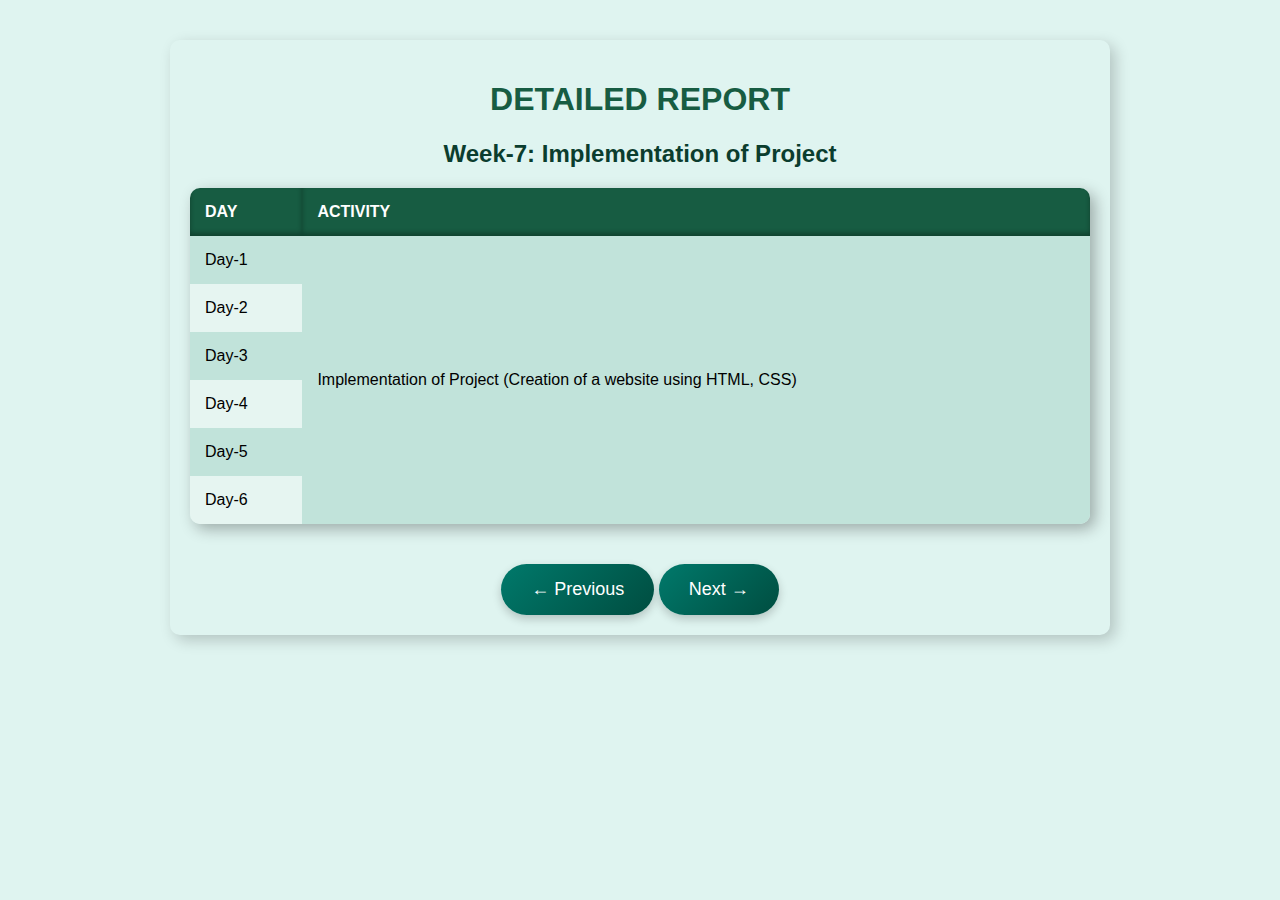
<file: activitylog8.html>
<!DOCTYPE html>
<html lang="en">
<head>
    <meta charset="UTF-8">
    <meta name="viewport" content="width=device-width, initial-scale=1.0">
    <title>Activity Log</title>
    <style>
        body {
            font-family: Arial, sans-serif;
            margin: 20px;
            padding: 20px;
            background-color: #dff4f0;
            text-align: center;
        }
        .container {
            max-width: 900px;
            margin: auto;
            padding: 20px;
            border-radius: 10px;
            box-shadow: 5px 5px 15px rgba(0, 0, 0, 0.2);
        }
        h1 {
            color: #175c42;
        }
        h2 {
            color: #0b3d2e;
        }
        table {
            width: 100%;
            border-collapse: collapse;
            margin-top: 20px;
            border-radius: 10px;
            overflow: hidden;
            box-shadow: 5px 5px 15px rgba(0, 0, 0, 0.3);
        }
        th, td {
            padding: 15px;
            text-align: left;
        }
        th {
            background-color: #175c42;
            color: white;
            box-shadow: inset 0px -3px 5px rgba(0, 0, 0, 0.3);
        }
        tr:nth-child(even) {
            background-color: #c1e3da;
        }
        tr:nth-child(odd) {
            background-color: #e6f5f1;
        }
        .nav-buttons {
            margin-top: 20px;
        }
        .nav-buttons button {
            display: inline-block;
            margin-top: 20px;
            padding: 15px 30px;
            background: linear-gradient(135deg, #00796B, #004D40);
            color: white;
            text-decoration: none;
            border-radius: 30px;
            font-size: 18px;
            transition: 0.3s;
            cursor: pointer;
            border: none;
            box-shadow: 0px 4px 10px rgba(0, 0, 0, 0.2);
        }
        .nav-buttons button:hover {
            background: linear-gradient(135deg, #004D40, #002D20);
            transform: scale(1.1);
        }
        .prev { background-color: #175c42; }
        .next { background-color: #0b3d2e; }
    </style>
</head>
<body>
    <div class="container">
        <h1>DETAILED REPORT</h1>
        
        <h2>Week-7: Implementation of Project</h2>
        <table>
            <tr>
                <th>DAY</th>
                <th>ACTIVITY</th>
            </tr>
            <tr>
                <td>Day-1</td>
                <td rowspan="6">Implementation of Project (Creation of a website using HTML, CSS)</td>
            </tr>
            <tr>
                <td>Day-2</td>
            </tr>
            <tr>
                <td>Day-3</td>
            </tr>
            <tr>
                <td>Day-4</td>
            </tr>
            <tr>
                <td>Day-5</td>
            </tr>
            <tr>
                <td>Day-6</td>
            </tr>
        </table>
        
        <div class="nav-buttons">
            <a href="activitylog7.html">
            <button class="prev">&larr; Previous</button></a>
            <a href="activitylog9.html">
            <button class="next">Next &rarr;</button></a>
        </div>
    </div>
</body>
</html>
</file>
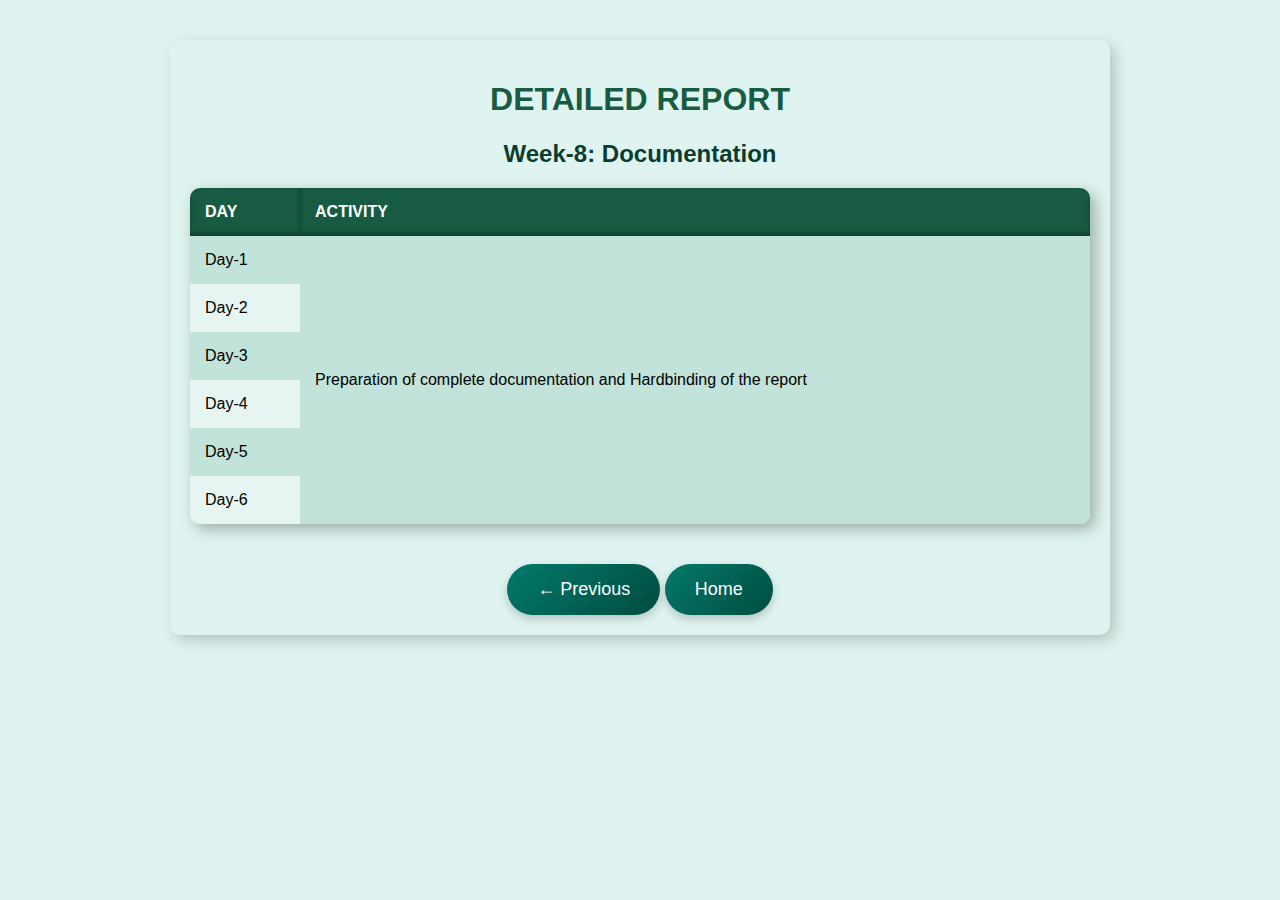
<file: activitylog9.html>
<!DOCTYPE html>
<html lang="en">
<head>
    <meta charset="UTF-8">
    <meta name="viewport" content="width=device-width, initial-scale=1.0">
    <title>Activity Log</title>
    <style>
        body {
            font-family: Arial, sans-serif;
            margin: 20px;
            padding: 20px;
            background-color: #dff4f0;
            text-align: center;
        }
        .container {
            max-width: 900px;
            margin: auto;
            padding: 20px;
            border-radius: 10px;
            box-shadow: 5px 5px 15px rgba(0, 0, 0, 0.2);
        }
        h1 {
            color: #175c42;
        }
        h2 {
            color: #0b3d2e;
        }
        table {
            width: 100%;
            border-collapse: collapse;
            margin-top: 20px;
            border-radius: 10px;
            overflow: hidden;
            box-shadow: 5px 5px 15px rgba(0, 0, 0, 0.3);
        }
        th, td {
            padding: 15px;
            text-align: left;
        }
        th {
            background-color: #175c42;
            color: white;
            box-shadow: inset 0px -3px 5px rgba(0, 0, 0, 0.3);
        }
        tr:nth-child(even) {
            background-color: #c1e3da;
        }
        tr:nth-child(odd) {
            background-color: #e6f5f1;
        }
        .nav-buttons {
            margin-top: 20px;
        }
        .nav-buttons button {
            display: inline-block;
            margin-top: 20px;
            padding: 15px 30px;
            background: linear-gradient(135deg, #00796B, #004D40);
            color: white;
            text-decoration: none;
            border-radius: 30px;
            font-size: 18px;
            transition: 0.3s;
            cursor: pointer;
            border: none;
            box-shadow: 0px 4px 10px rgba(0, 0, 0, 0.2);
        }
        .nav-buttons button:hover {
            background: linear-gradient(135deg, #004D40, #002D20);
            transform: scale(1.1);
        }
        .prev { background-color: #175c42; }
        .next { background-color: #0b3d2e; }
    </style>
</head>
<body>
    <div class="container">
        <h1>DETAILED REPORT</h1>
        
        <h2>Week-8: Documentation</h2>
        <table>
            <tr>
                <th>DAY</th>
                <th>ACTIVITY</th>
            </tr>
            <tr>
                <td>Day-1</td>
                <td rowspan="6">Preparation of complete documentation and Hardbinding of the report</td>
            </tr>
            <tr>
                <td>Day-2</td>
            </tr>
            <tr>
                <td>Day-3</td>
            </tr>
            <tr>
                <td>Day-4</td>
            </tr>
            <tr>
                <td>Day-5</td>
            </tr>
            <tr>
                <td>Day-6</td>
            </tr>
        </table>
        
        <div class="nav-buttons">
            <a href="activitylog8.html">
            <button class="prev">&larr; Previous</button></a>
            <a href="A.html">
                <button class="next">Home</button>
            </a>
        </div>
    </div>
</body>
</html>
</file>
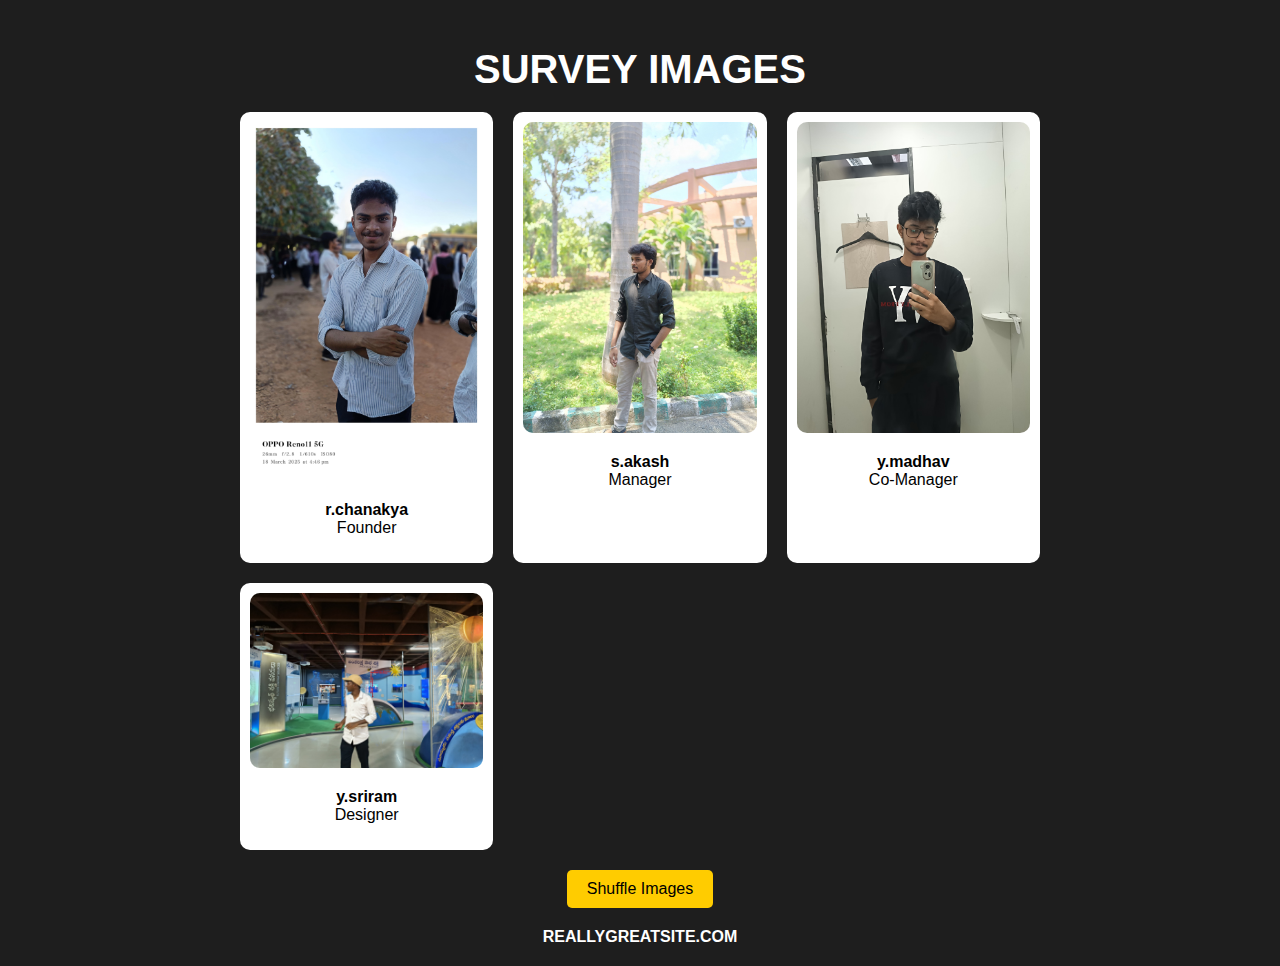
<file: gallery.html>
<!DOCTYPE html>
<html lang="en">
<head>
    <meta charset="UTF-8">
    <meta name="viewport" content="width=device-width, initial-scale=1.0">
    <title>Survey Images</title>
    <style>
        body {
            background-color: #1e1e1e;
            color: white;
            font-family: Arial, sans-serif;
            text-align: center;
            margin: 0;
            padding: 0;
        }
        .container {
            padding: 20px;
        }
        h1 {
            font-size: 2.5em;
            margin-bottom: 20px;
        }
        .grid {
            display: grid;
            grid-template-columns: repeat(auto-fit, minmax(200px, 1fr));
            gap: 20px;
            justify-content: center;
            max-width: 800px;
            margin: auto;
        }
        .card {
            background: white;
            color: black;
            border-radius: 10px;
            padding: 10px;
            text-align: center;
            transition: transform 0.3s;
        }
        .card:hover {
            transform: scale(1.05);
        }
        .card img {
            width: 100%;
            border-radius: 10px;
        }
        .footer {
            margin-top: 20px;
            font-weight: bold;
        }
        button {
            margin-top: 20px;
            padding: 10px 20px;
            font-size: 16px;
            border: none;
            border-radius: 5px;
            cursor: pointer;
            background-color: #ffcc00;
            color: black;
        }
    </style>
</head>
<body>
    <div class="container">
        <h1>SURVEY IMAGES</h1>
        <div class="grid" id="imageGrid">
            <div class="card">
                <img src="chanakya.jpg" alt="r.chanakya">
                <p><strong>r.chanakya</strong><br>Founder</p>
            </div>
            <div class="card">
                <img src="akash.jpg" alt="s.akash">
                <p><strong>s.akash</strong><br>Manager</p>
            </div>
            <div class="card">
                <img src="madhav.jpg" alt="madhav">
                <p><strong>y.madhav</strong><br>Co-Manager</p>
            </div>
            <div class="card">
                <img src="sriram.jpg" alt="sriram">
                <p><strong>y.sriram</strong><br>Designer</p>
            </div>
        </div>
        <button onclick="shuffleImages()">Shuffle Images</button>
        <div class="footer">REALLYGREATSITE.COM</div>
    </div>
    <script>
        function shuffleImages() {
            let grid = document.getElementById('imageGrid');
            let cards = Array.from(grid.children);
            cards.sort(() => Math.random() - 0.5);
            grid.innerHTML = '';
            cards.forEach(card => grid.appendChild(card));
        }
    </script>
</body>
</html>
</file>
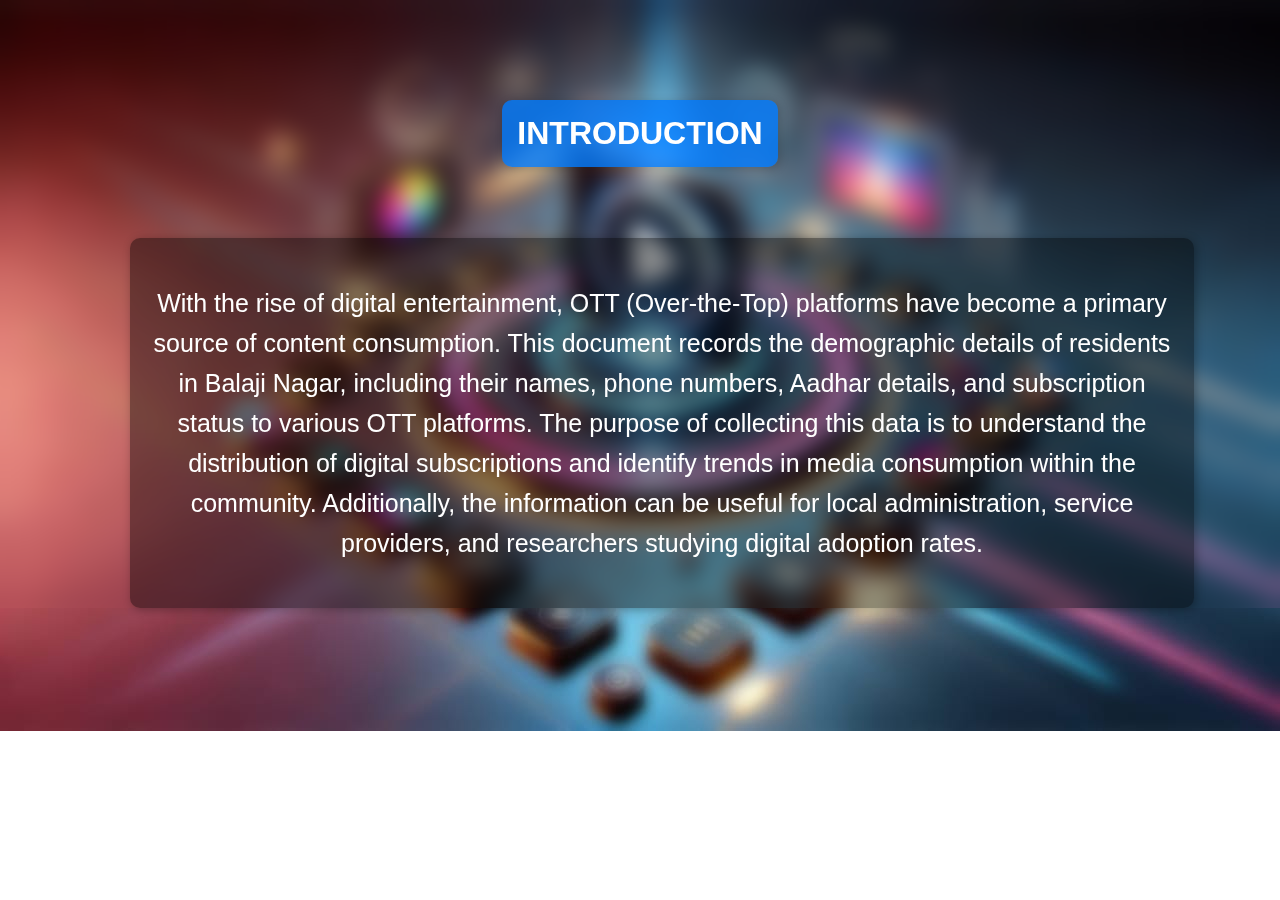
<file: Introduction.html>
<!DOCTYPE html>
<html lang="en">
<head>
    <meta charset="UTF-8">
    <meta name="viewport" content="width=device-width, initial-scale=1.0">
    <title>Introduction</title>
    <style>
        body {
            font-family: Arial, sans-serif;
            margin: 0;
            padding: 0;
            background: url(inr2.jpg);
            background-repeat: no-repeat;
            backdrop-filter: blur(10px);
            background-size: cover;
            text-align: center;
            color: white;
        }
        
        .head h1 {
            text-align: center;
            background-color: rgba(0, 123, 255, 0.8);
            color: white;
            padding: 15px;
            border-radius: 10px;
            display: inline-block;
            box-shadow: 2px 2px 10px rgba(0, 0, 0, 0.2);
            margin-top: 100px;
        }

        .par {
            width: 80%;
            margin: 50px;
            padding: 20px;
            margin-left: 130px;
            border-radius: 10px;
            text-align: center;
            line-height: 1.6;
            backdrop-filter: blur(10px);
            background: rgba(0, 0, 0, 0.4); /* Semi-transparent dark background */
            box-shadow: 2px 2px 10px rgba(0, 0, 0, 0.3);
        }
        .par p:hover{
            color: aquamarine;
        }
        .sriram{
            font-size: 25px;
        }
    </style>
</head>
<body>
    <div class="head">
        <h1>INTRODUCTION</h1>
    </div>
    <div class="par">
        <p class="sriram">
            With the rise of digital entertainment, OTT (Over-the-Top) platforms have become a primary source of content consumption. This document records the demographic details of residents in Balaji Nagar, including their names, phone numbers, Aadhar details, and subscription status to various OTT platforms. The purpose of collecting this data is to understand the distribution of digital subscriptions and identify trends in media consumption within the community. Additionally, the information can be useful for local administration, service providers, and researchers studying digital adoption rates.
        </p>
    </div>
</body>
</html>
</file>
<file: style.css>
* {
    margin: 0;
    padding: 0;
    box-sizing: border-box;
}

body {
    background-image: url(h4.jpg);
    background-size: cover;
    background-repeat: no-repeat;
    min-height: 100vh;
    font-family: 'Roboto', sans-serif;
    backdrop-filter: blur(4px);
    color: #fff;
    display: flex;
    flex-direction: column;
    justify-content: space-between;
}

header {
    text-align: center;
    padding: 20px;
}

.logo7 {
    height: 80px;
    margin-bottom: 10px;
}

h1 {
    font-family: 'Poppins', sans-serif;
    font-size: 36px;
    font-weight: 600;
    text-align: center;
    background: linear-gradient(90deg, #e0e0e0, #ffffff);
    -webkit-background-clip: text;
    -webkit-text-fill-color: transparent;
    text-shadow: 2px 2px 8px rgba(255, 255, 255, 0.3);
    margin-bottom: 5px;
}

p {
    font-size: 16px;
    text-align: center;
    color: #d0d0d0;
    text-shadow: 1px 1px 5px rgba(255, 255, 255, 0.2);
    max-width: 80%;
    margin: 0 auto 20px;
}

.navbar {
    background: rgba(0, 0, 0, 0.7);
    backdrop-filter: blur(10px);
    padding: 15px 0;
    text-align: center;
    box-shadow: 0 2px 6px rgba(0, 0, 0, 0.3);
    position: sticky;
    top: 0;
    z-index: 1000;
}

.navbar ul {
    list-style: none;
    display: flex;
    flex-wrap: wrap;
    justify-content: center;
    padding: 0 10px;
}

.navbar li {
    margin: 8px 10px;
}

.navbar a {
    text-decoration: none;
    color: #ddd;
    font-size: 16px;
    padding: 8px 12px;
    border-radius: 6px;
    transition: all 0.3s ease-in-out;
}

.navbar a:hover {
    color: #fff;
    background-color: rgba(255, 255, 255, 0.1);
    text-shadow: 0 0 8px rgba(255, 140, 0, 0.7);
}

.content-card {
    background-color: rgba(0, 0, 0, 0.5);
    padding: 30px;
    margin: 30px auto;
    max-width: 800px;
    border-radius: 12px;
    box-shadow: 0 4px 20px rgba(0, 0, 0, 0.5);
    text-align: center;
}

.title {
    font-size: 2.5rem;
    font-weight: bold;
    background: linear-gradient(45deg, #f3ec78, #af4261);
    -webkit-background-clip: text;
    -webkit-text-fill-color: transparent;
    text-transform: uppercase;
    letter-spacing: 4px;
    margin-bottom: 10px;
}

.subtitle {
    font-size: 1.4rem;
    color: #bbb;
    font-weight: 400;
    text-transform: capitalize;
    letter-spacing: 1px;
}

footer {
    background-color: rgba(0, 0, 0, 0.6);
    text-align: center;
    padding: 15px 10px;
    font-size: 14px;
    color: #aaa;
    border-top: 1px solid rgba(255, 255, 255, 0.1);
    margin-top: auto;
}

@media (max-width: 600px) {
    .navbar ul {
        flex-direction: column;
    }

    .navbar li {
        margin: 5px 0;
    }

    .title {
        font-size: 2rem;
    }

    .subtitle {
        font-size: 1rem;
    }

    p {
        font-size: 14px;
    }
}
</file>
